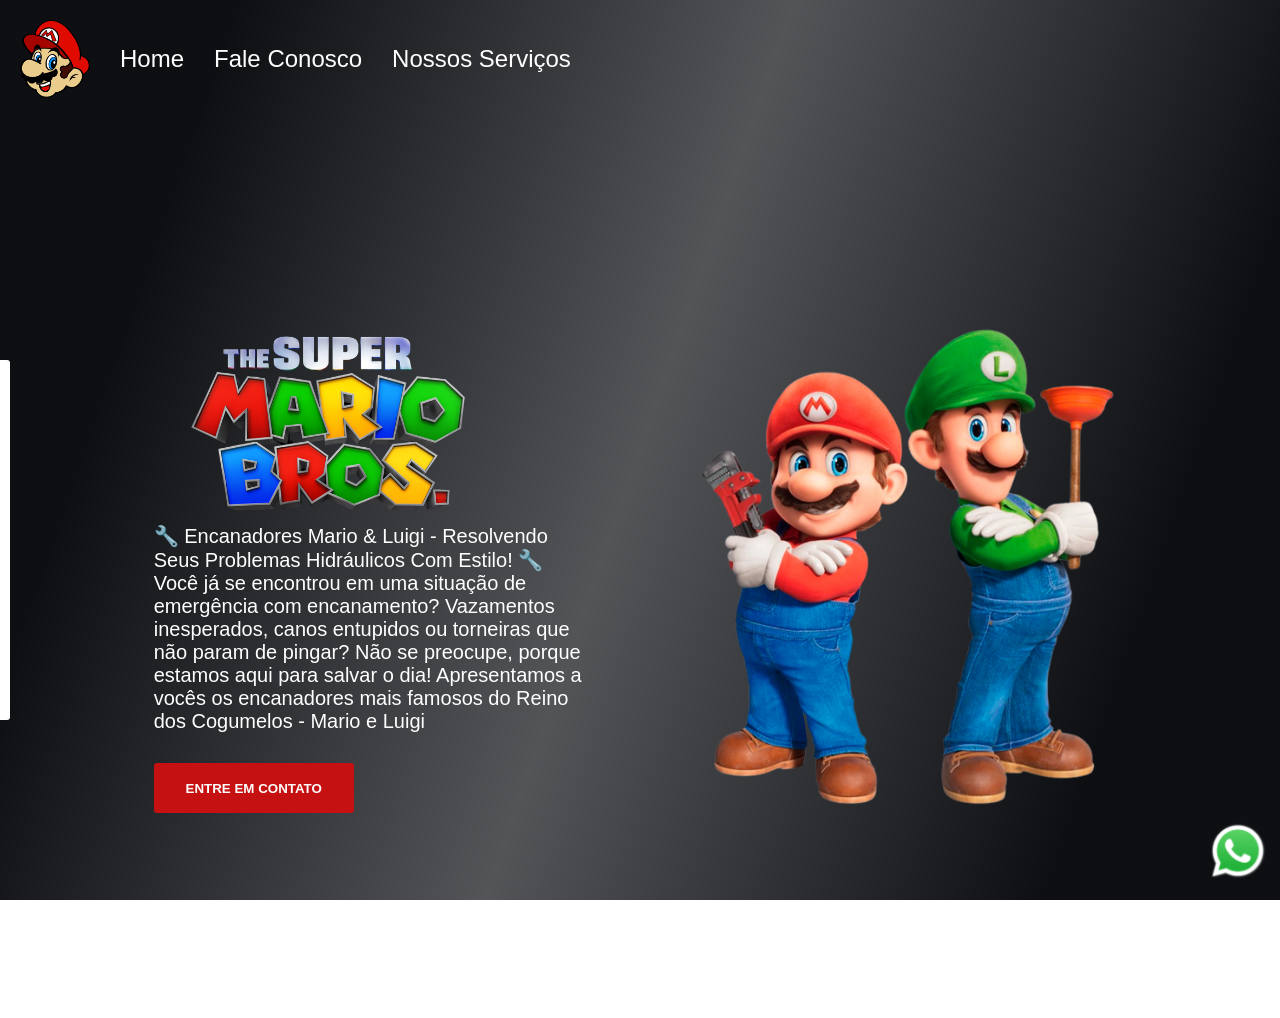
<file: index.html>
<!DOCTYPE html>
<html lang="pt-br">

<head>
    <meta charset="UTF-8">
    <meta name="viewport" content="width=device-width, initial-scale=1.0">
    <link rel="stylesheet" href="style.css" />
    <title>Mario Bross</title>
</head>

<body>
    <div class="cabecalho">
        <img src="./img/logo-cabecalho.png" alt="logo-cabecalho-mario">
        <a>Home</a>
        <a onclick="mostrarForm()">Fale Conosco</a>
        <a href="servicos.html">Nossos Serviços</a>

    </div>
    <div class="caixa-principal">
        <div class="caixa-info-texto">
            <img src="./img/logo.png" alt="logo-site-mario" class="logo-mario" />

            <p>
                🔧 Encanadores Mario & Luigi - Resolvendo Seus Problemas Hidráulicos Com Estilo! 🔧 </p>
            <p>Você já se encontrou em uma situação de emergência com encanamento? Vazamentos inesperados, canos
                entupidos ou torneiras que não param de pingar? Não se preocupe, porque estamos aqui para salvar o dia!
                Apresentamos a vocês os encanadores mais famosos do Reino dos Cogumelos - Mario e Luigi
            </p>

            <button onclick="mostrarForm()">Entre em Contato</button>
        </div>
        <div class="caixa-logo-luigi-mario">
            <img src="./img/mario.png" alt="imagem-mario-luidi" class="logo-mario-luidi" />
        </div>

    </div>

    <div class="caixa-video">
        <video src="./video/video.mp4" autoplay loop muted></video>
        <div class="mascara-video"></div>
    </div>
    <div class="caixa-link-whatsapp">
        <a href="https://wa.me/5579984658884?text=Ol%C3%A1%20preciso%20de%20um%20servi%C3%A7o" class="link-whatsapp">
            <img src="./img/whatsapp.png" alt="">
        </a>
    </div>

    <form class="formulario" action="https://formcarry.com/s/-z5fqZVVe2f" method="POST" enctype="multipart/form-data">
        <input placeholder="Seu nome" type="text" name="nome" />
        <input placeholder="Seu email" type="email" name="email" />
        <textarea placeholder="Digite seu problema aqui..." name="problema"></textarea>
        <button type="submit">Pedir orçamento</button>
    </form>

    <div class="mascara-formulario" onclick="esconderForm()"></div>
</body>

<script src="scripts.js"></script>

</html>
</file>
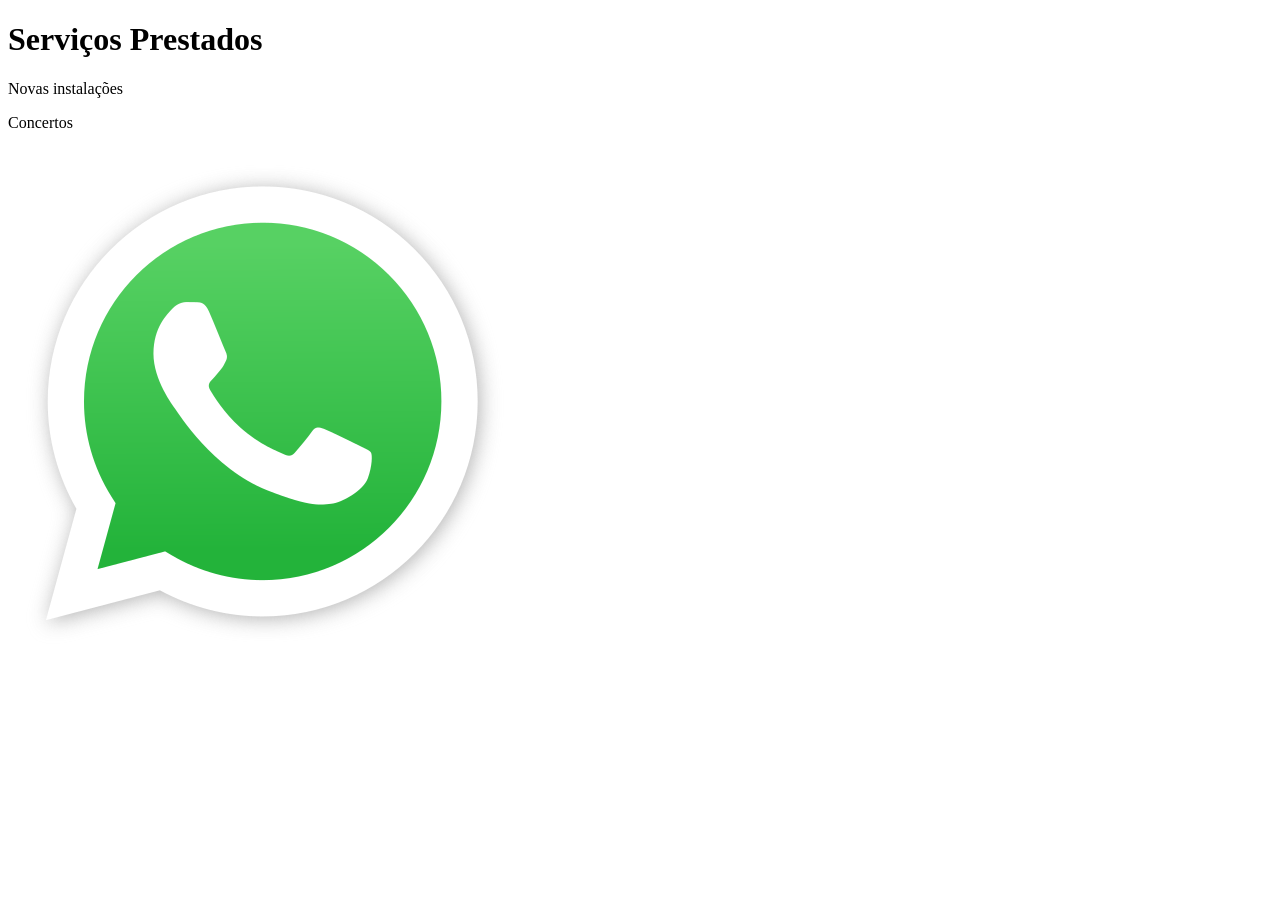
<file: servicos.html>
<!DOCTYPE html>
<html lang="en">

<head>
    <meta charset="UTF-8">
    <meta name="viewport" content="width=device-width, initial-scale=1.0">
    <title>Serviços Disponiveis</title>
</head>

<body>

    <h1>Serviços Prestados</h1>

    <p>Novas instalações</p>
    <p>Concertos</p>
    <img src="./img/whatsapp.png" alt="" />
</body>

</html>
</file>
<file: style.css>
* {
    margin: 0;
    padding: 0;
    box-sizing: border-box;
    font-family: Mukta, sans-serif;
}

.logo-mario {
    width: 350px;
}

button {
    background-color: #c51111;
    color: white;
    width: 200px;
    height: 50px;
    border-radius: 3px;
    border: none;
    font-weight: bolder;
    text-transform: uppercase;
    cursor: pointer;
    margin-top: 30px;

}

.logo-mario-luidi {
    height: 500px;

}

.caixa-info-texto {
    width: 40%;
}

body {
    height: 100vh;
}

.caixa-principal {
    display: flex;
    align-items: center;
    justify-content: space-around;
    padding: 100px;
    height: 100vh;

}

.caixa-video {
    position: fixed;
    top: 0;
    z-index: -1;
}

video {
    min-width: 100vw;
    min-height: 100vh;

}

.mascara-video {
    background: linear-gradient(109deg, rgba(10, 12, 16, 0.99) 15%, rgba(10, 12, 16, 0.7) 50%, rgba(10, 12, 16, 0.99) 85%);
    width: 100%;
    height: 100%;
    position: fixed;
    top: 0;

}

p {
    color: white;
    font-size: 20px;
}

.cabecalho {
    display: flex;
    align-items: center;
    gap: 30px;
    padding: 20px;
}

.cabecalho img {
    width: 70px;
}

.cabecalho a {
    color: white;
    font-size: 24px;
    cursor: pointer;
    text-decoration: none;
}

.cabecalho a:hover {
    color: #c51111;
    transition: 0.5s ease-in-out;
}

.caixa-link-whatsapp {
    position: fixed;
    bottom: 15px;
    right: 12px;
}

.link-whatsapp img {
    width: 60px;
    cursor: pointer;
}

form {
    background-color: white;

    position: fixed;
    top: 40%;
    left: -340px;

    display: flex;
    flex-direction: column;
    gap: 20px;

    padding: 20px;
    border-radius: 3px;
    width: 350px;
    z-index: 1;
    transition: 0.5s left ease-in-out;

}

form input {
    height: 40px;
    padding-left: 5px;
    border-radius: 5px;
    border: 1px solid gray;
    outline-color: #18d80f;
}

form textarea {
    padding-left: 5px;
    border-radius: 5px;
    border: 1px solid gray;
    outline-color: #18d80f;
    height: 100px;
}

.mascara-formulario {
    width: 100%;
    height: 100%;
    position: fixed;
    top: 0;
    background: linear-gradient(109deg, rgba(10, 12, 16, 0.99) 15%, rgba(10, 12, 16, 0.7) 50%, rgba(10, 12, 16, 0.99) 85%);
    visibility: hidden;
    transition: 0.5s visibility ease-in-out;
}

/*Midia query*/

@media (max-width: 1100px) {

    .logo-mario {
        display: none;
    }

    .caixa-principal {
        padding: 30px;
        flex-direction: column;
    }

    .caixa-info-texto {
        width: 90%;
        display: flex;
        flex-direction: column;
        align-items: center;

    }

    .logo-mario-luidi {
        height: auto;
        width: 80%;
    }

    .caixa-logo-luigi-mario {
        display: flex;
        flex-direction: column;
        align-items: center;
    }

    .cabecalho {
        padding: 10px;
    }

    .cabecalho img {
        width: 40px;
    }

    .cabecalho a {

        font-size: 16px;
    }
}
</file>
